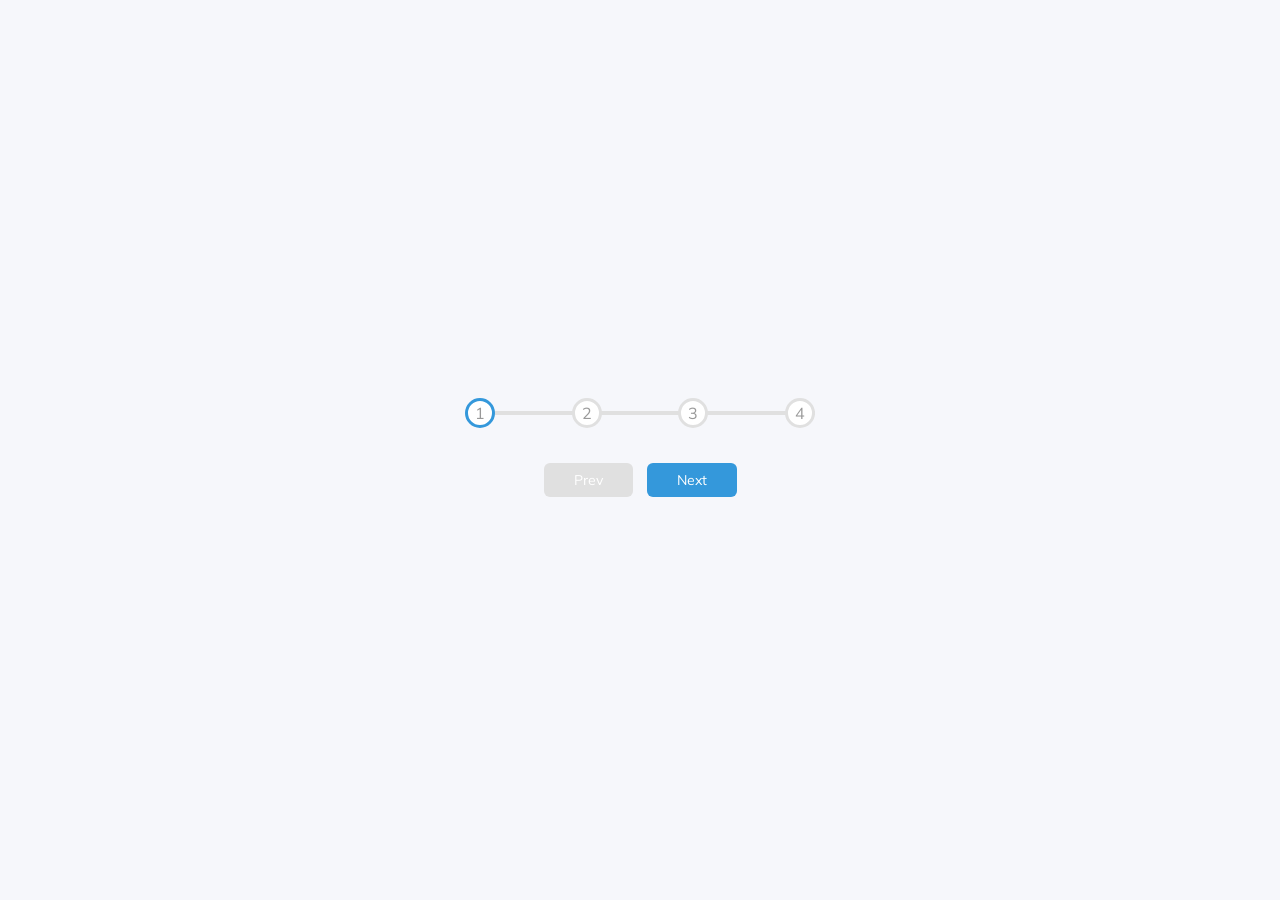
<file: 002-progress steps/index.html>
<!DOCTYPE html>
<html lang="en">
  <head>
    <meta charset="UTF-8" />
    <meta name="viewport" content="width=device-width, initial-scale=1.0" />
    <link rel="stylesheet" href="style.css" />
    <title>Progress Steps</title>
  </head>
  <body>
    <div class="container">
      <div class="progress-container">
        <div class="progress" id="progress"></div>
        <div class="circle active">1</div>
        <div class="circle">2</div>
        <div class="circle">3</div>
        <div class="circle">4</div>
      </div>
      <button class="btn" id="prev" disabled>Prev</button>
      <button class="btn" id="next">Next</button>
    </div>
    <script src="script.js"></script>
  </body>
</html>
</file>
<file: 002-progress steps/style.css>
@import url("https://fonts.googleapis.com/css2?family=Muli&display=swap");

:root {
  --line-border-fill: #3498db;
  --line-border-empty: #e0e0e0;
}

* {
  box-sizing: border-box;
}

body {
  font-family: "Muli", sans-serif;
  background-color: #f6f7fb;
  display: flex;
  align-items: center;
  justify-content: center;
  height: 100vh;
  overflow: hidden;
  margin: 0;
}

.container {
  text-align: center;
}

.progress-container {
  display: flex;
  justify-content: space-between;
  position: relative;
  margin-bottom: 30px;
  max-width: 100%;
  width: 350px;
}

.progress-container::before {
  content: ""; /* Mandatory with ::before */
  background-color: var(--line-border-empty);
  position: absolute;
  top: 50%;
  left: 0;
  transform: translateY(-50%);
  height: 4px;
  width: 100%;
  z-index: -1;
}

.progress {
  background-color: var(--line-border-fill);
  position: absolute;
  top: 50%;
  left: 0;
  transform: translateY(-50%);
  height: 4px;
  width: 0%;
  z-index: -1;
  transition: 0.4s ease;
}

.circle {
  background-color: #fff;
  color: #999;
  border-radius: 50%;
  height: 30px;
  width: 30px;
  display: flex;
  align-items: center;
  justify-content: center;
  border: 3px solid var(--line-border-empty);
  transition: 0.4s ease;
}

.circle.active {
  border-color: var(--line-border-fill);
}

.btn {
  background-color: var(--line-border-fill);
  color: #fff;
  border: 0;
  border-radius: 6px;
  cursor: pointer;
  font-family: inherit;
  padding: 8px 30px;
  margin: 5px;
  font-size: 14px;
}

.btn:active {
  transform: scale(0.98);
}

.btn:focus {
  outline: 0;
}

.btn:disabled {
  background-color: var(--line-border-empty);
  cursor: not-allowed;
}
</file>
